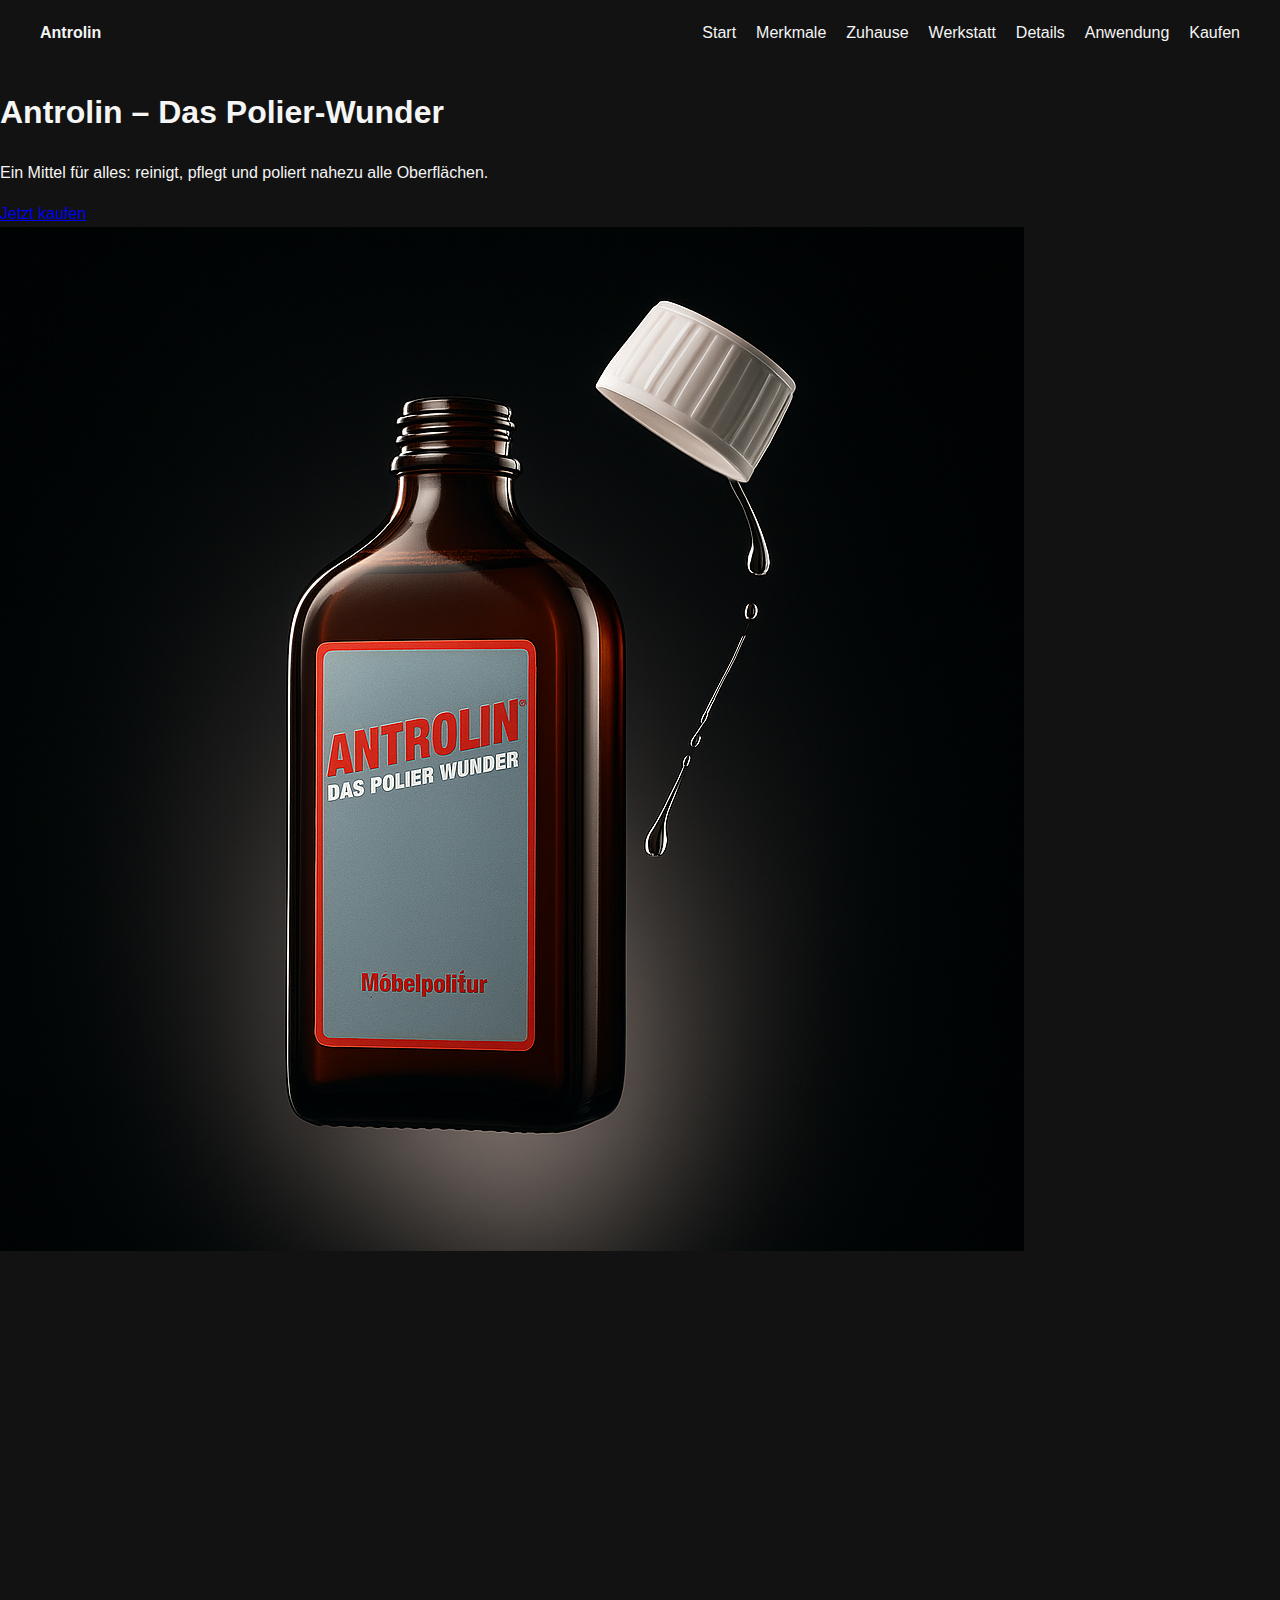
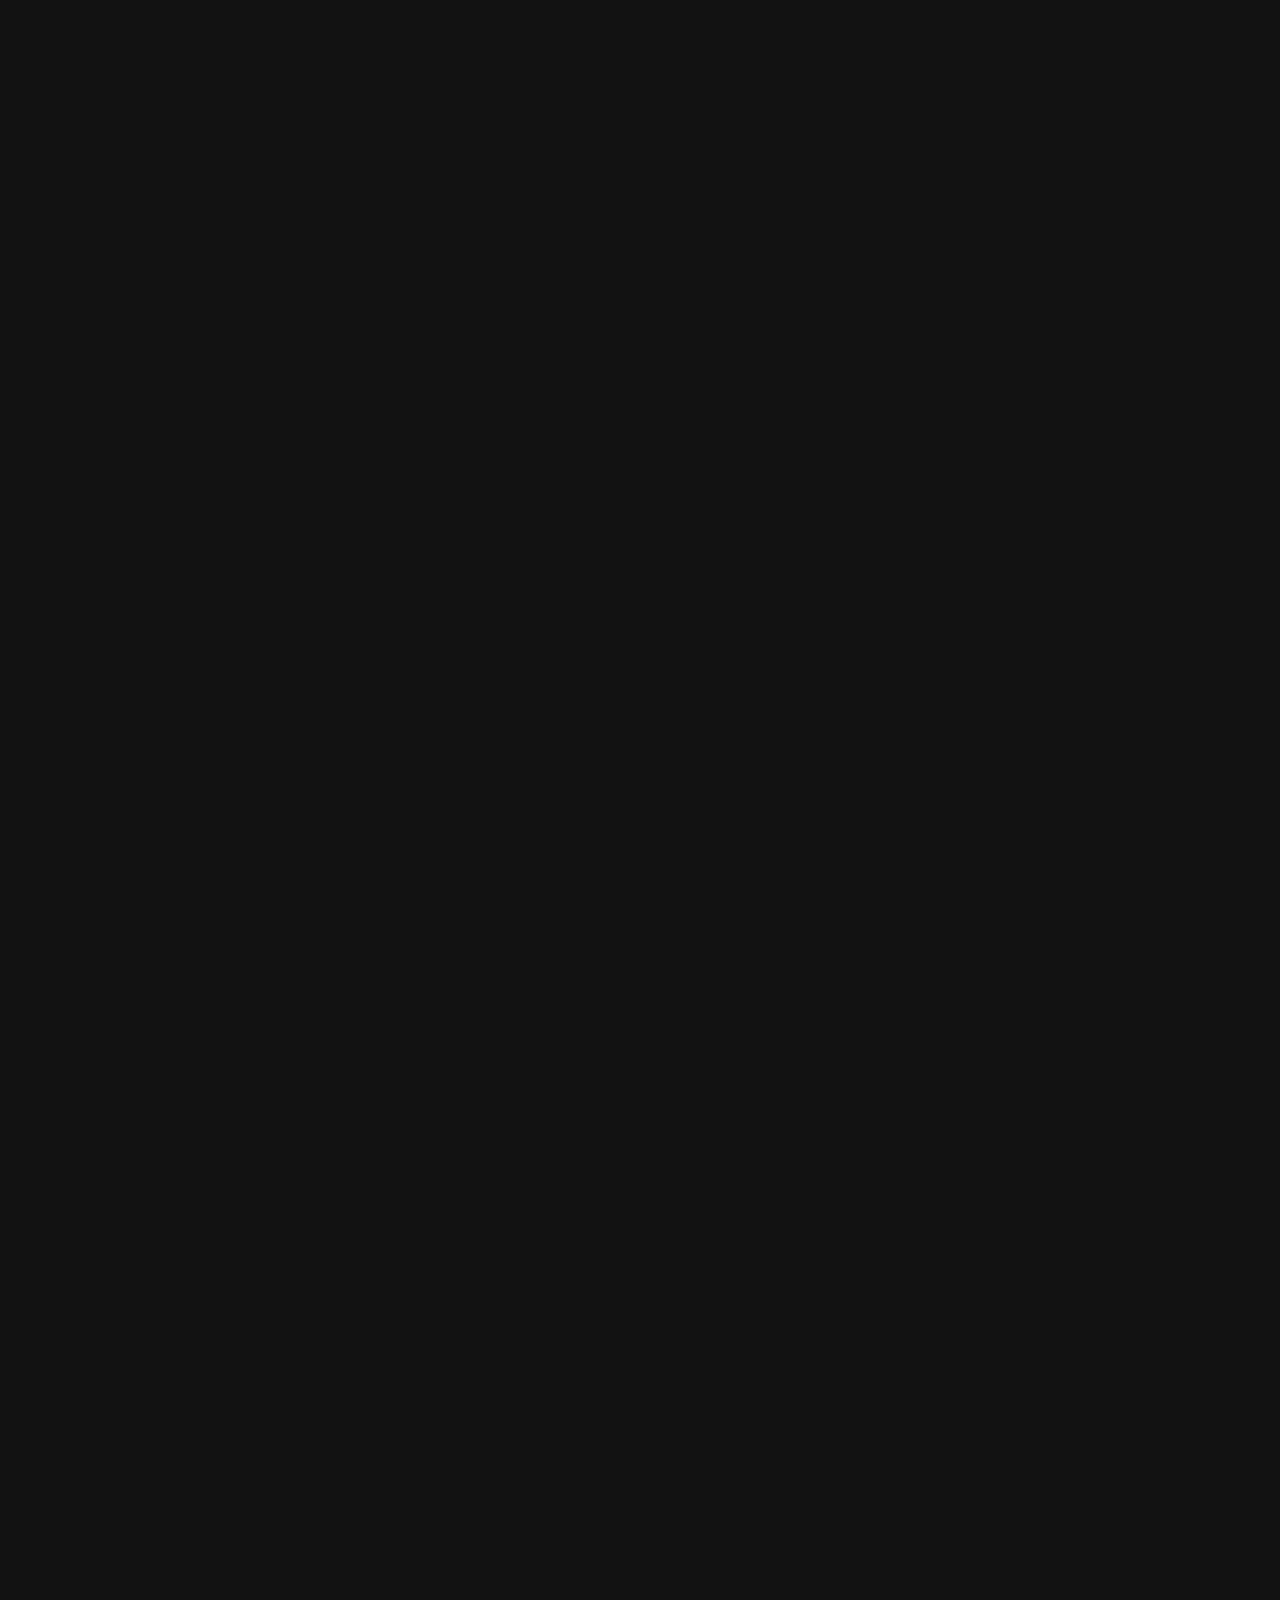
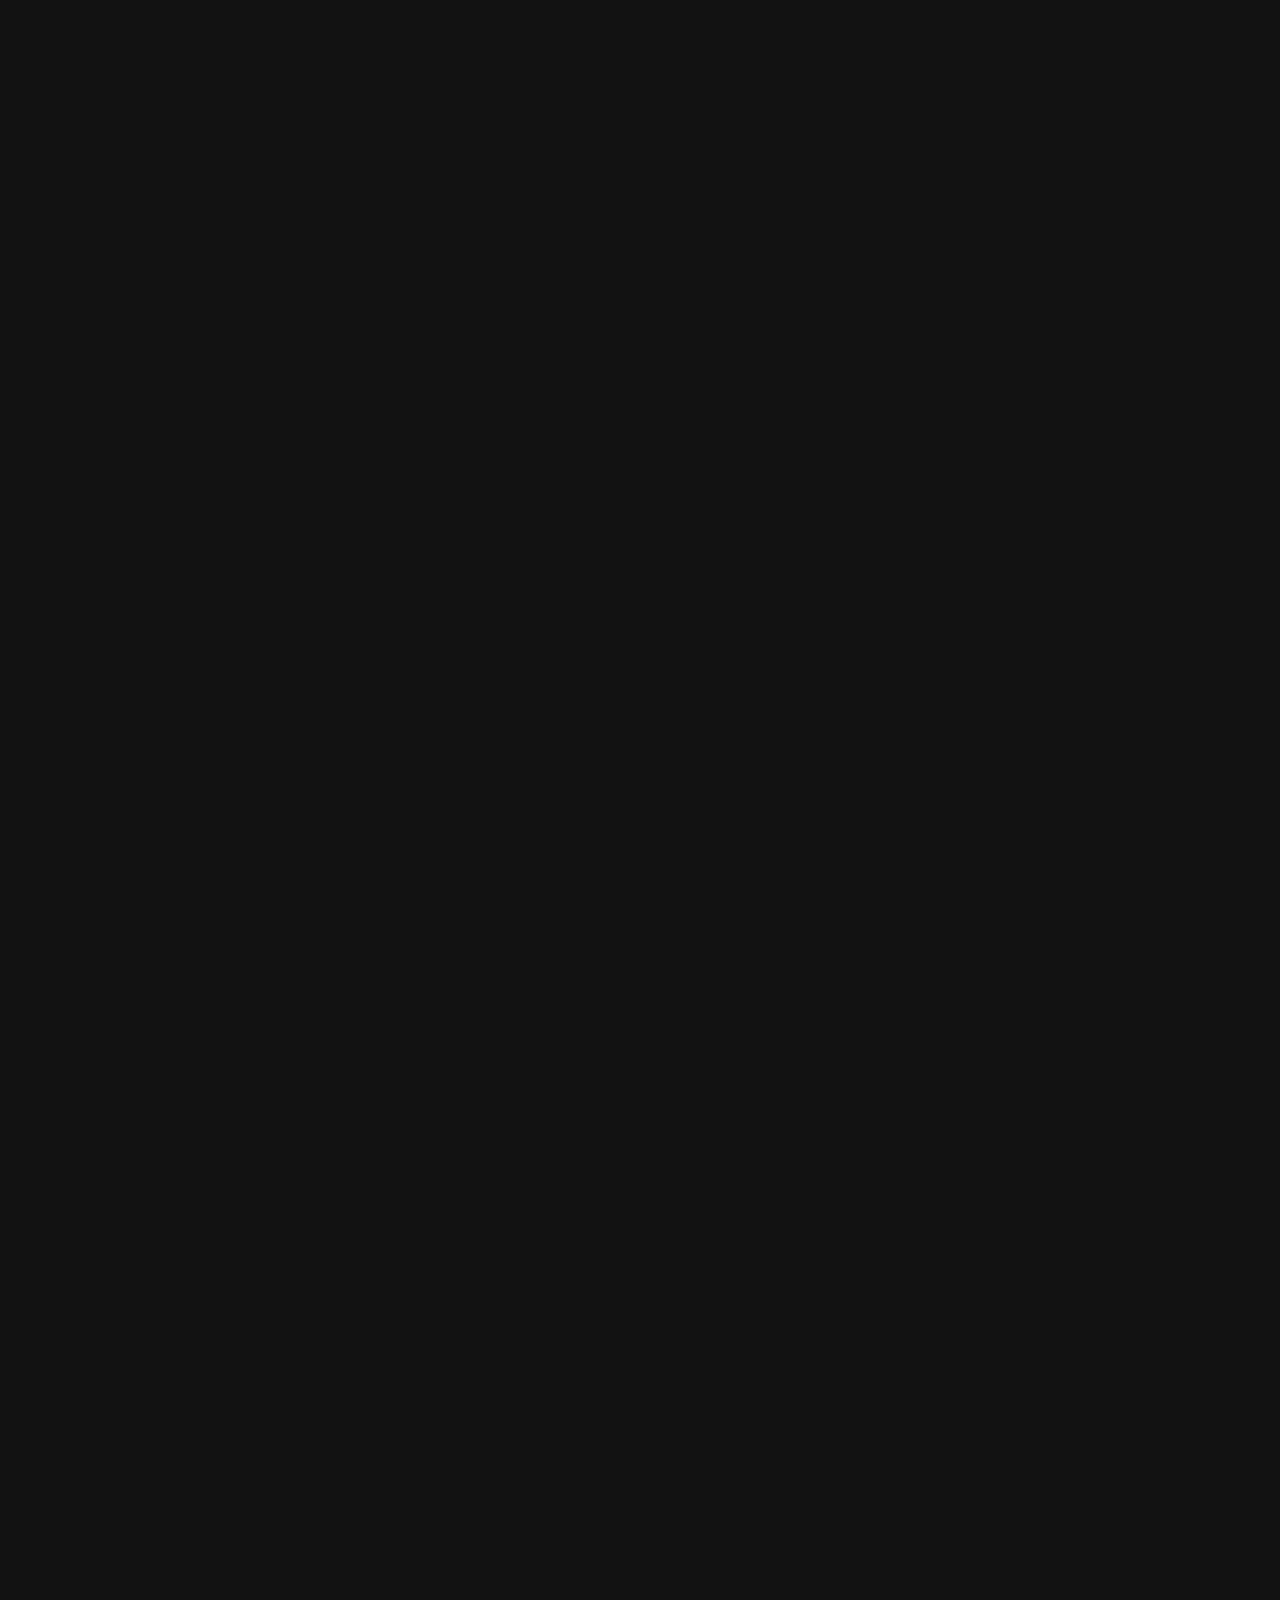
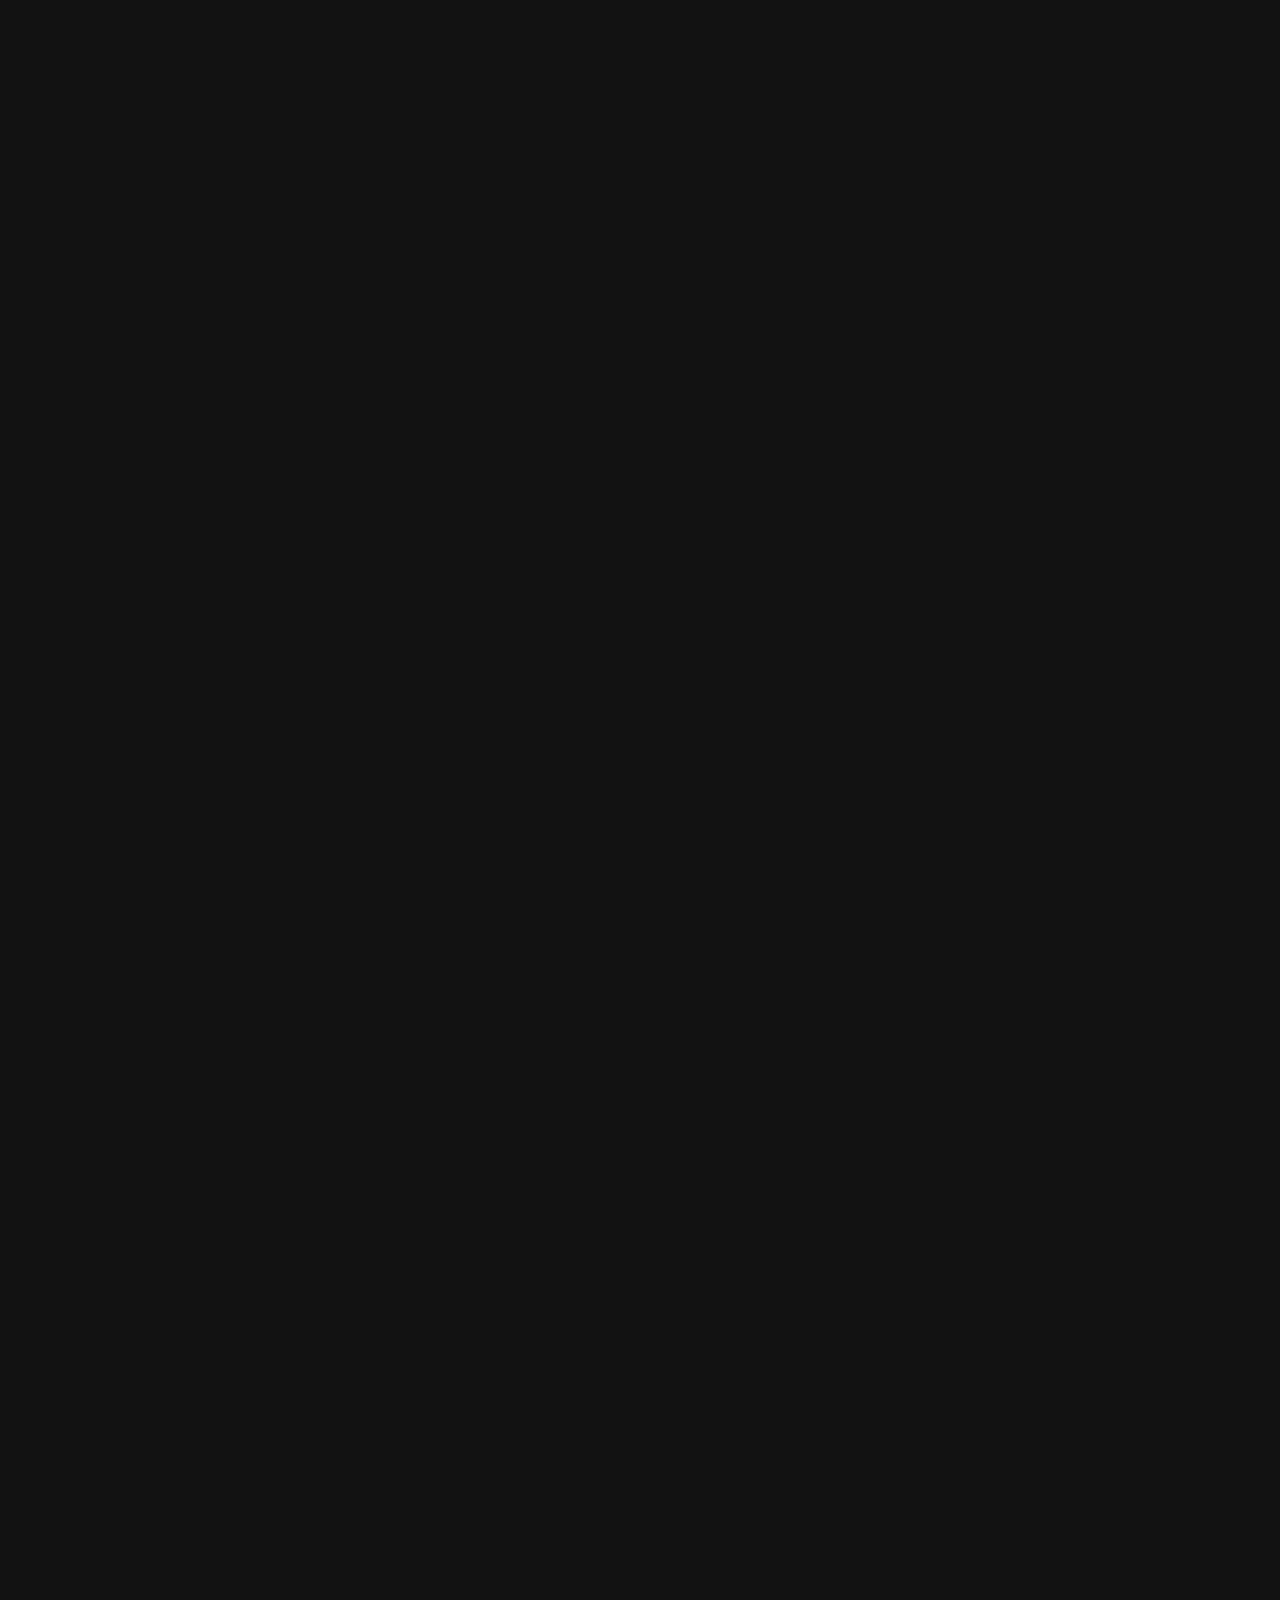
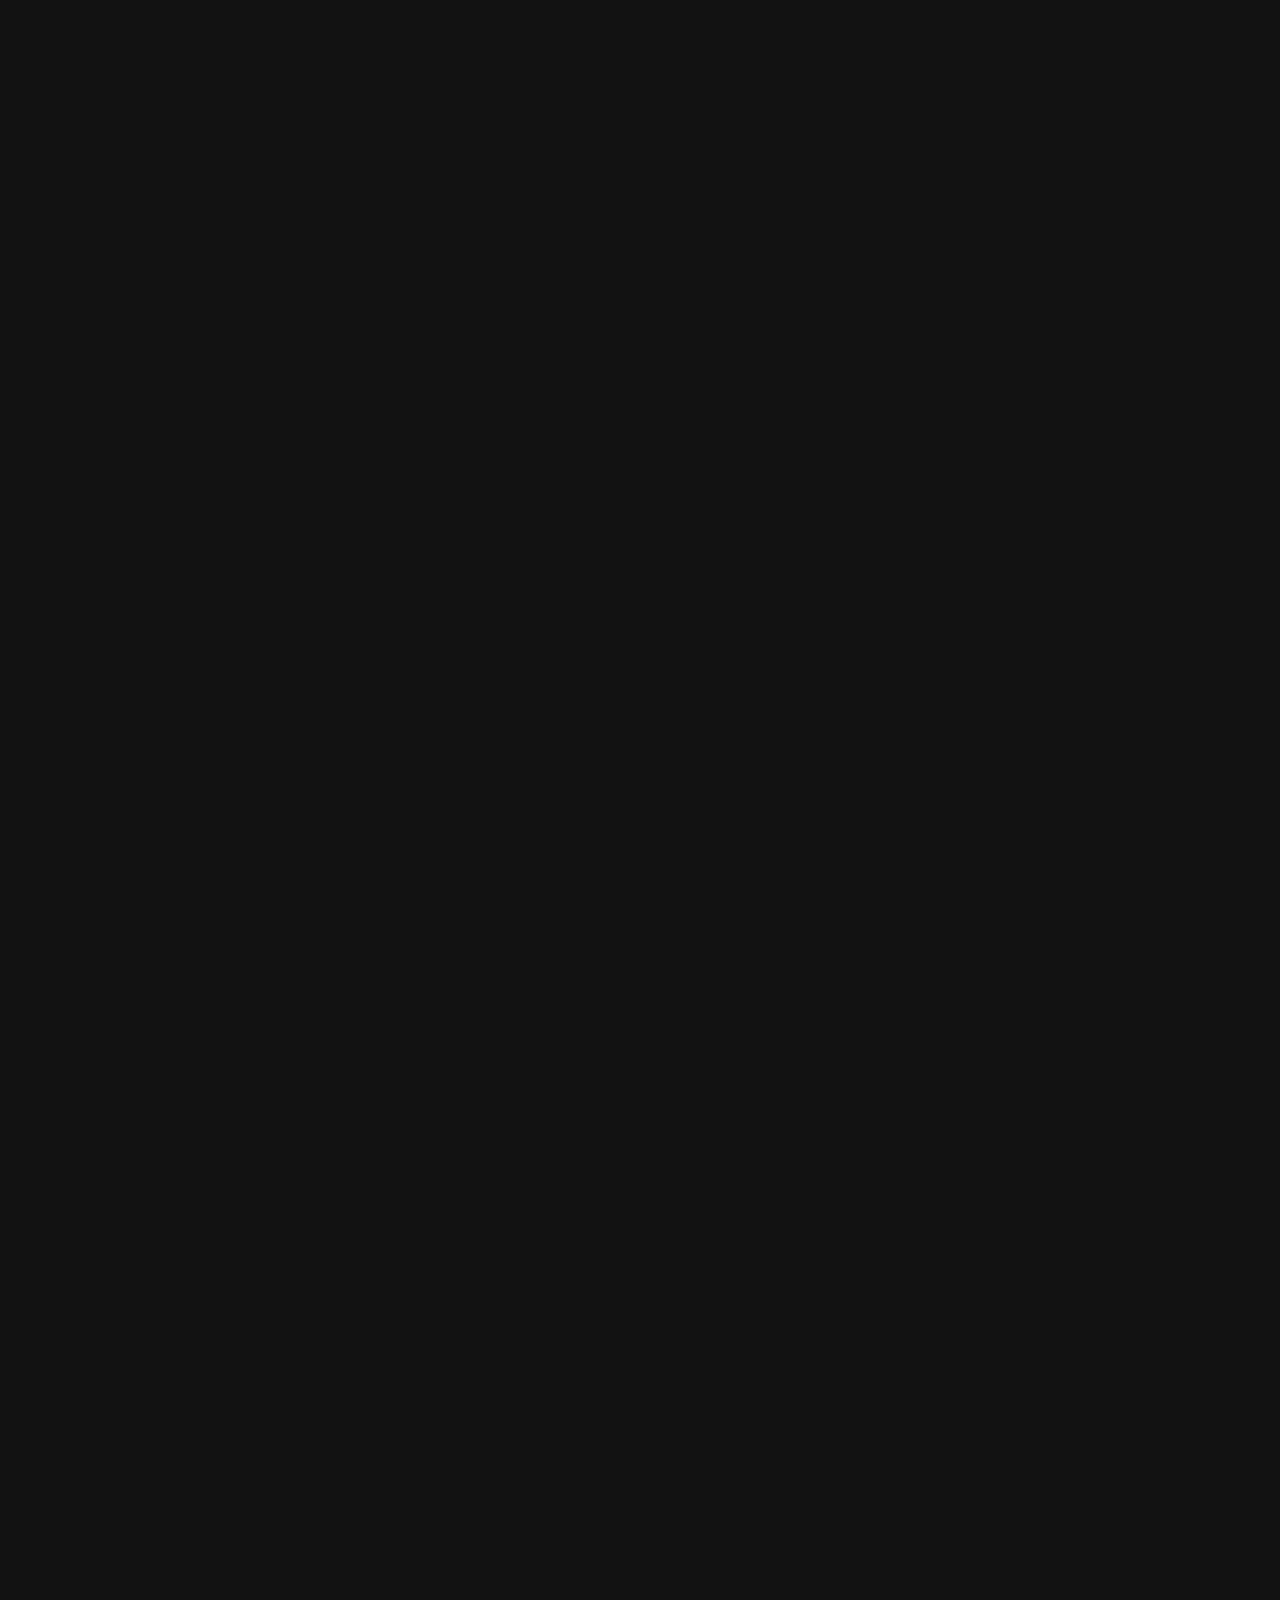
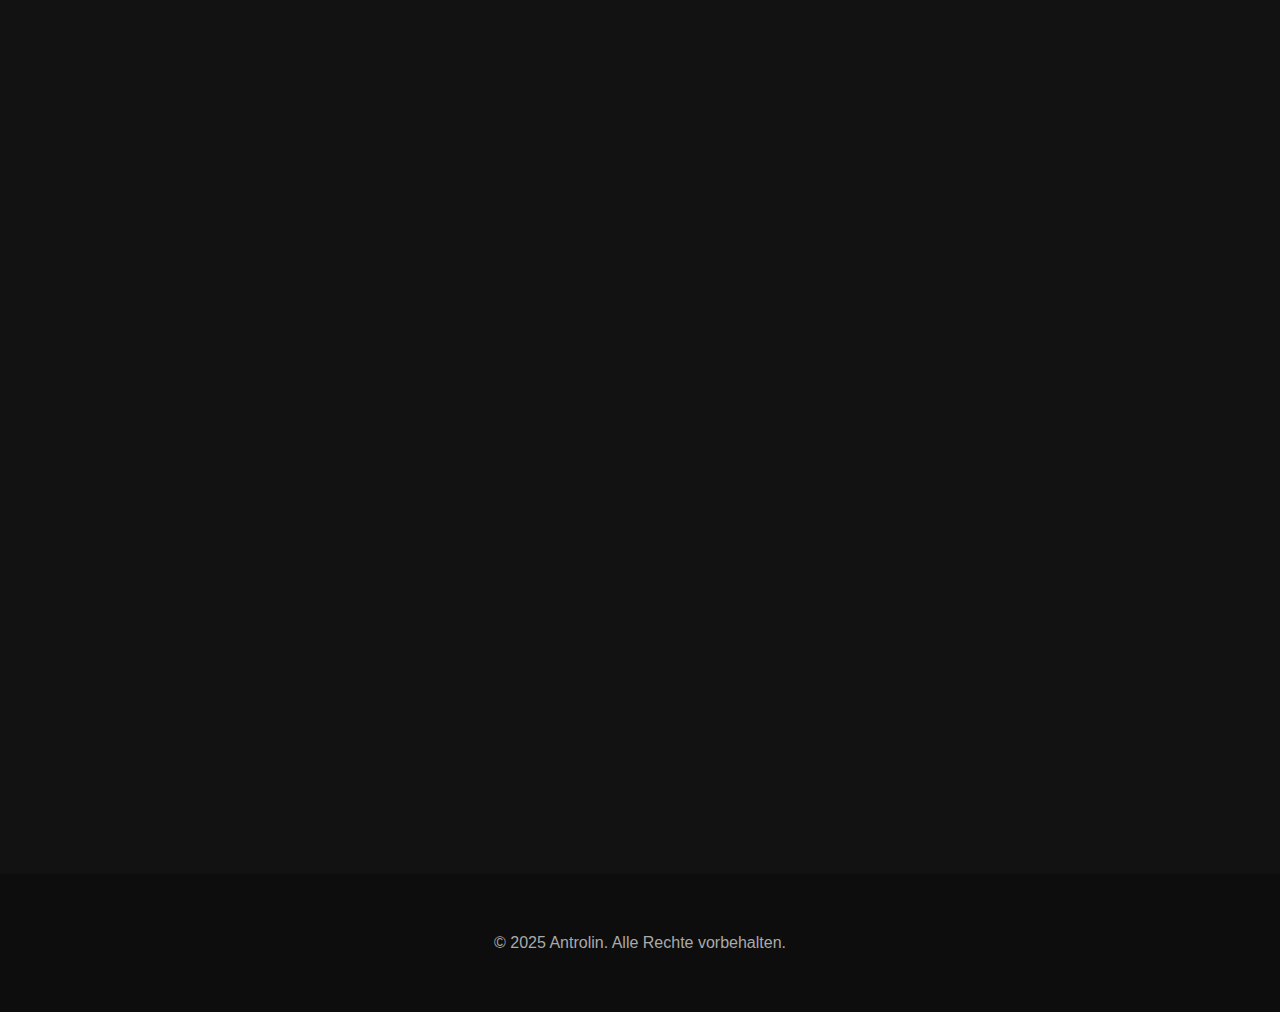
<file: index.html>
<!DOCTYPE html>
<html lang="de">
<head>
  <meta charset="UTF-8">
  <meta name="viewport" content="width=device-width, initial-scale=1.0">
  <title>Antrolin – Das Polier‑Wunder</title>
  <!-- Stylesheet for the site -->
  <link rel="stylesheet" href="style.css">
  <!-- Script that triggers scroll animations -->
  <script defer src="script.js"></script>
</head>
<body>
  <!-- Fixed navigation similar to Apple product pages -->
  <header class="site-header">
    <nav class="container">
      <div class="logo"><strong>Antrolin</strong></div>
      <ul class="nav-list">
        <li><a href="#hero">Start</a></li>
        <li><a href="#features">Merkmale</a></li>
        <li><a href="#home">Zuhause</a></li>
        <li><a href="#workshop">Werkstatt</a></li>
        <li><a href="#details">Details</a></li>
        <li><a href="#demo">Anwendung</a></li>
        <li><a href="#buy">Kaufen</a></li>
      </ul>
    </nav>
  </header>

  <!-- Hero section with a dark backdrop and parallax product image -->
  <section id="hero" class="hero-section">
    <div class="hero-content container scroll-animate">
      <h1>Antrolin&nbsp;– Das Polier‑Wunder</h1>
      <p>Ein Mittel für alles: reinigt, pflegt und poliert nahezu alle Oberflächen.</p>
      <a href="#buy" class="btn primary-btn">Jetzt kaufen</a>
    </div>
    <div class="hero-image">
      <!-- Produkt in Szene gesetzt mit leichtem 3D‑Effekt -->
      <img src="antrolin_product_3d_animation_front.png" alt="Antrolin Produkt" class="scroll-animate">
    </div>
  </section>

  <!-- Product features section with front/back bottle on grey background -->
  <section id="features" class="features-section section-dark">
    <div class="container flex-row scroll-animate">
      <div class="feature-image">
        <img src="antrolin_product_frontandback_grey.png" alt="Antrolin Vorder- und Rückseite">
      </div>
      <div class="feature-text">
        <h2>Unvergleichbare Qualität</h2>
        <p>Antrolin vereint Reinigung, Pflege und Politur in einem einzigen Produkt. Dank seiner sanften, aber wirkungsvollen Formel eignet es sich für Holz, Metall, Kunststoff, Chrom und mehr.</p>
        <p>Die einzigartige Rezeptur schützt Oberflächen vor Verschleiß und bringt strahlenden Glanz zurück – ganz ohne Schmieren.</p>
      </div>
    </div>
  </section>

  <!-- Home environment section emphasising everyday use -->
  <section id="home" class="environment-section">
    <div class="container flex-row reverse scroll-animate">
      <div class="env-text">
        <h2>Für ein glänzendes Zuhause</h2>
        <p>Ob Esstisch, Küchenoberfläche oder Klavier – Antrolin sorgt überall für perfekten Glanz. In Ihrem Zuhause fühlt sich Antrolin genauso wohl wie Sie.</p>
      </div>
      <div class="env-image">
        <img src="antrolin_product_frontandback_inhouse.png" alt="Antrolin im Zuhause">
      </div>
    </div>
  </section>

  <!-- Workshop section emphasising professional use -->
  <section id="workshop" class="environment-section section-dark">
    <div class="container flex-row scroll-animate">
      <div class="env-image">
        <img src="antrolin_product_frontandback_werkstatt.png" alt="Antrolin in der Werkstatt">
      </div>
      <div class="env-text">
        <h2>Perfekt für Werkstatt &amp; Hobby</h2>
        <p>Professionelle Anwender schätzen Antrolin für seine Vielseitigkeit. Von der Werkbank bis zur Garage – Antrolin entfernt Schmutz, schützt Materialien und lässt Ihre Werkstücke wie neu aussehen.</p>
      </div>
    </div>
  </section>


  <!-- Final call‑to‑action section with isolated product and purchase button -->
  <section id="buy" class="cta-section">
    <div class="container scroll-animate">
      <h2>Antrolin für Sie</h2>
      <p>Gönnen Sie Ihren Lieblingsstücken die Pflege, die sie verdienen. Bestellen Sie jetzt Ihre Flasche Antrolin und überzeugen Sie sich selbst.</p>
      <img src="antrolin_product_3d_animation.png" alt="Antrolin Flasche geöffnet" class="cta-image">
      <!-- Shopify Buy Button code for Antrolin product (updated 2025-08-27) -->
      <!-- Updated Shopify Buy Button div ID based on latest snippet from Shopify -->
      <div id="product-component-1756290845679"></div>
      <script type="text/javascript">
        (function() {
          var scriptURL = 'https://sdks.shopifycdn.com/buy-button/latest/buy-button-storefront.min.js';
          if (window.ShopifyBuy) {
            if (window.ShopifyBuy.UI) {
              ShopifyBuyInit();
            } else {
              loadScript();
            }
          } else {
            loadScript();
          }
          function loadScript() {
            var script = document.createElement('script');
            script.async = true;
            script.src = scriptURL;
            (document.head || document.body).appendChild(script);
            script.onload = ShopifyBuyInit;
          }
          function ShopifyBuyInit() {
          var client = ShopifyBuy.buildClient({
              domain: '6ciira-iw.myshopify.com',
              // Updated storefront access token from latest Shopify Buy Button snippet (ensures buy button loads correctly)
              storefrontAccessToken: '69246f2aaf3e96d068649d003b7859c7a',
            });
            ShopifyBuy.UI.onReady(client).then(function (ui) {
              ui.createComponent('product', {
                id: '9779787858262',
                // Updated node reference to match the updated Buy Button container
                node: document.getElementById('product-component-1756290845679'),
                moneyFormat: 'CHF {{amount}}',
                options: {
                  product: {
                    buttonDestination: 'checkout',
                    contents: {
                      // Show only the buy button and hide the default product image/title/price.
                      button: true,
                      img: false,
                      title: false,
                      price: false,
                      description: false,
                    },
                    text: {
                      button: 'In den Warenkorb',
                    },
                  },
                  cart: {
                    startOpen: false,
                    text: {
                      title: 'Warenkorb',
                      total: 'Total',
                      button: 'Zur Kasse',
                    },
                  },
                  modalProduct: {
                    contents: {
                      img: true,
                      imgWithCarousel: true,
                      variantTitle: false,
                      button: true,
                      buttonWithQuantity: true,
                    },
                    styles: {
                      product: {
                        '@media (min-width: 601px)': {
                          'max-width': '100%',
                          'margin-left': '0',
                          'margin-bottom': '0',
                        },
                      },
                      button: {
                        'background-color': '#d1081d',
                        ':hover': {
                          'background-color': '#a80613',
                        },
                        ':focus': {
                          'background-color': '#a80613',
                        },
                      },
                    },
                  },
                  toggle: {
                    styles: {
                      toggle: {
                        'background-color': '#d1081d',
                        ':hover': {
                          'background-color': '#a80613',
                        },
                        ':focus': {
                          'background-color': '#a80613',
                        },
                      },
                    },
                  },
                },
              });
            });
          }
        })();
      </script>
    </div>
  </section>

  <!-- Details section with back label and composition information -->
  <section id="details" class="features-section section-dark">
    <div class="container flex-row reverse scroll-animate">
      <div class="feature-image">
        <img src="antrolin_pproduct_back_grey_background.png" alt="Antrolin Rückseite">
      </div>
      <div class="feature-text">
        <h2>Sorgfältige Rezeptur</h2>
        <p>Auf der Rückseite der Flasche finden Sie detaillierte Angaben zur Anwendung und den Inhaltsstoffen. Antrolin setzt auf hochwertige Wachse und milde Tenside, die schonend reinigen und gleichzeitig einen langlebigen Schutzfilm bilden.</p>
        <p>Die ergonomische 200&nbsp;ml‑Flasche ist handlich, ergiebig und überzeugt mit ihrem zeitlosen Design.</p>
      </div>
    </div>
  </section>

  <!-- Demo section showing the product in action -->
  <section id="demo" class="environment-section">
    <div class="container flex-row scroll-animate">
      <div class="env-image">
        <img src="antrolin_product_on_table_in_use.png" alt="Antrolin in Anwendung">
      </div>
      <div class="env-text">
        <h2>Einfache Anwendung</h2>
        <p>Tragen Sie Antrolin auf ein weiches Tuch auf und arbeiten Sie es mit kreisenden Bewegungen in die Oberfläche ein. Ein Abwischen mit einem trockenen Tuch reicht aus, um sofortigen Glanz zu erzielen.</p>
        <p>Dank der durchdachten Formel genügt eine kleine Menge – ein Tropfen Antrolin wirkt wahre Wunder.</p>
      </div>
    </div>
  </section>

  <!-- Footer with minimal information -->
  <footer class="site-footer">
    <div class="container">
      <p>&copy; 2025 Antrolin. Alle Rechte vorbehalten.</p>
    </div>
  </footer>
</body>
</html>
</file>
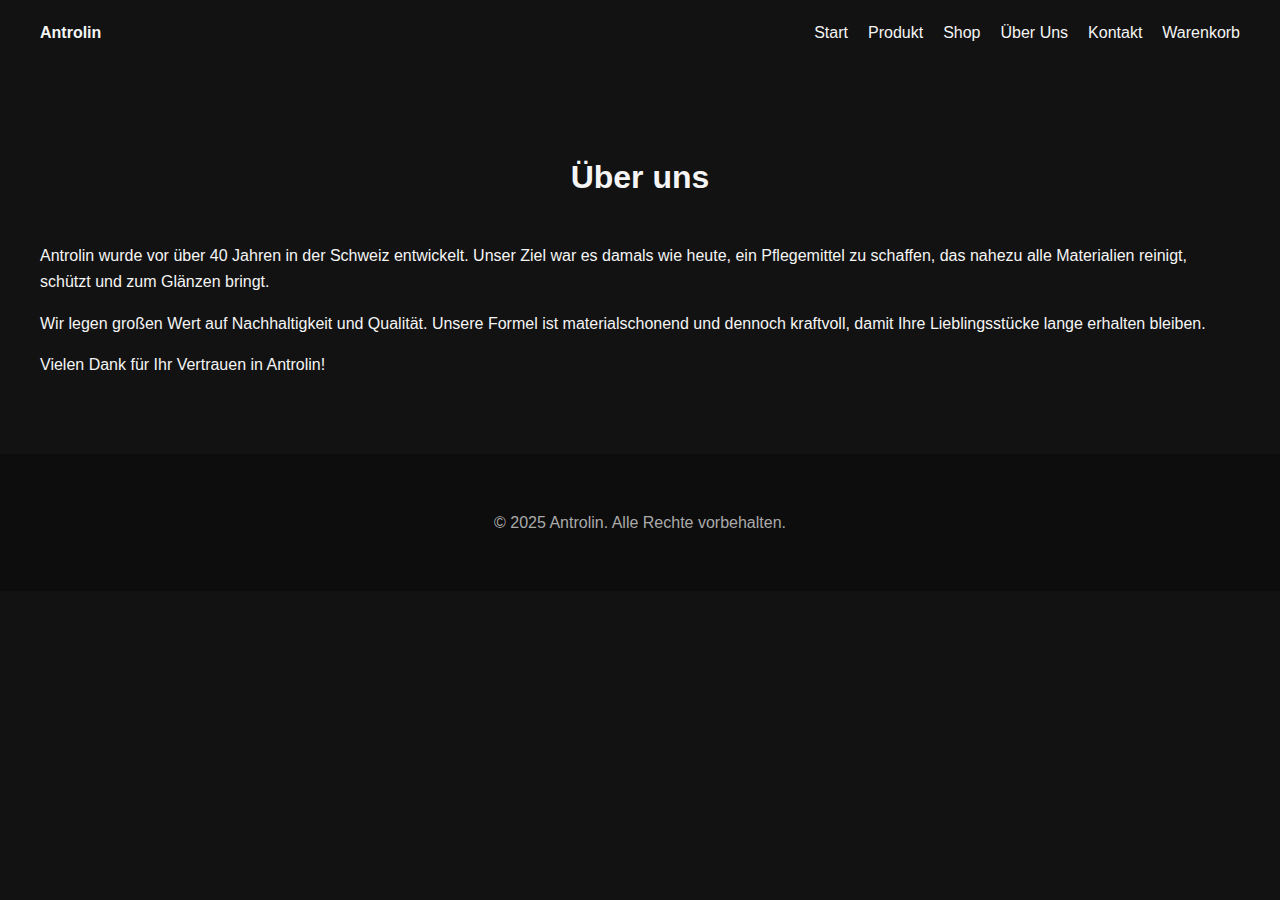
<file: about-us.html>
<!DOCTYPE html>
<html lang="de">
<head>
  <meta charset="UTF-8">
  <meta name="viewport" content="width=device-width, initial-scale=1.0">
  <title>Über Uns – Antrolin</title>
  <link rel="stylesheet" href="style.css">
</head>
<body>
  <header>
    <nav>
      <div class="logo"><strong>Antrolin</strong></div>
      <ul>
        <li><a href="index.html">Start</a></li>
        <li><a href="produkt.html">Produkt</a></li>
        <li><a href="shop.html">Shop</a></li>
        <li><a href="about-us.html">Über&nbsp;Uns</a></li>
        <li><a href="contact.html">Kontakt</a></li>
        <li><a href="cart.html">Warenkorb</a></li>
      </ul>
    </nav>
  </header>

  <section class="section">
    <h2>Über uns</h2>
    <p>Antrolin wurde vor über 40 Jahren in der Schweiz entwickelt. Unser Ziel war es damals wie heute, ein Pflegemittel zu schaffen, das nahezu alle Materialien reinigt, schützt und zum Glänzen bringt.</p>
    <p>Wir legen großen Wert auf Nachhaltigkeit und Qualität. Unsere Formel ist materialschonend und dennoch kraftvoll, damit Ihre Lieblingsstücke lange erhalten bleiben.</p>
    <p>Vielen Dank für Ihr Vertrauen in Antrolin!</p>
  </section>

  <footer>
    <p>&copy; 2025 Antrolin. Alle Rechte vorbehalten.</p>
  </footer>
</body>
</html>
</file>
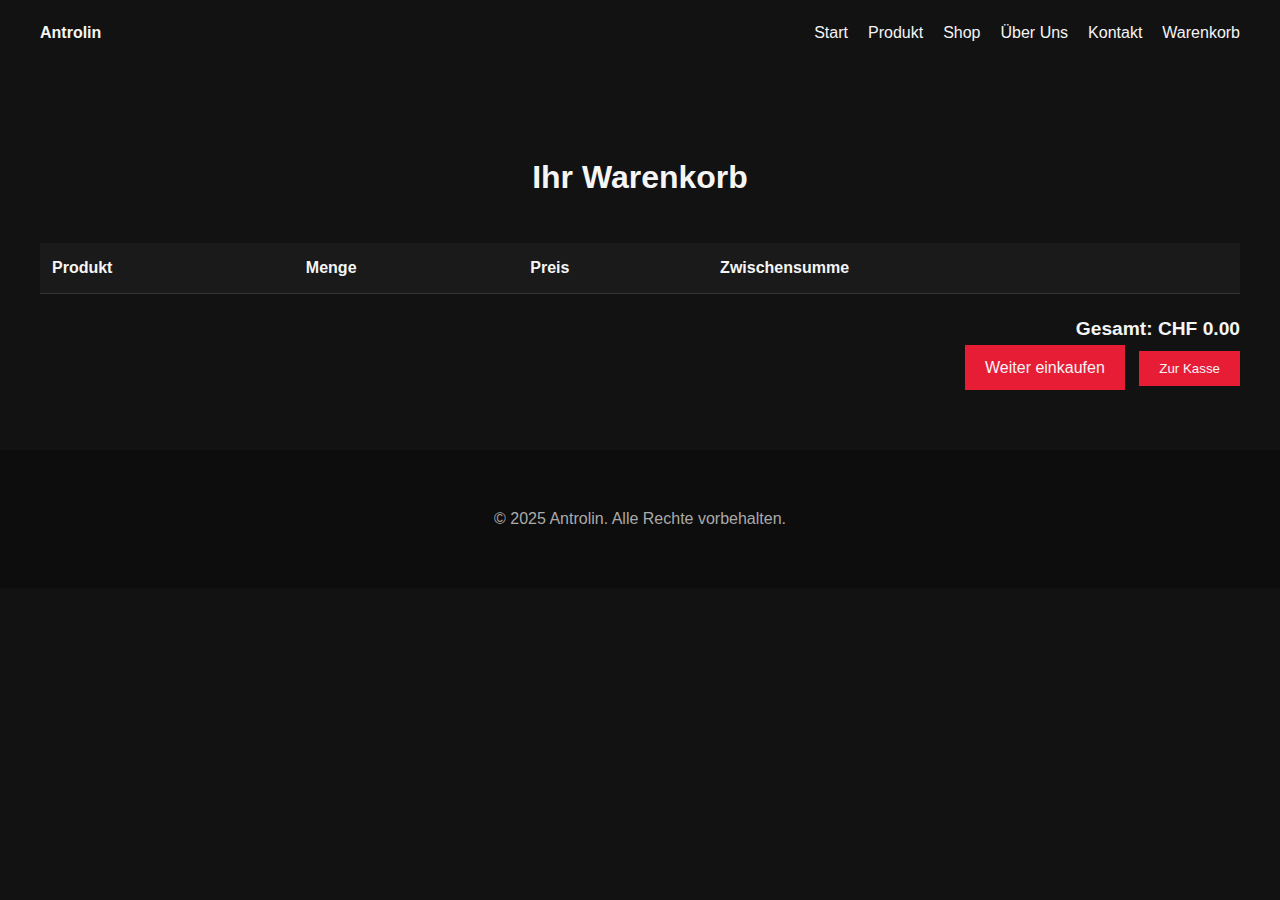
<file: cart.html>
<!DOCTYPE html>
<html lang="de">
<head>
  <meta charset="UTF-8">
  <meta name="viewport" content="width=device-width, initial-scale=1.0">
  <title>Warenkorb – Antrolin</title>
  <link rel="stylesheet" href="style.css">
  <script defer src="script.js"></script>
</head>
<body id="cart-page">
  <header>
    <nav>
      <div class="logo"><strong>Antrolin</strong></div>
      <ul>
        <li><a href="index.html">Start</a></li>
        <li><a href="produkt.html">Produkt</a></li>
        <li><a href="shop.html">Shop</a></li>
        <li><a href="about-us.html">Über&nbsp;Uns</a></li>
        <li><a href="contact.html">Kontakt</a></li>
        <li><a href="cart.html">Warenkorb</a></li>
      </ul>
    </nav>
  </header>

  <section class="section scroll-animate">
    <h2>Ihr Warenkorb</h2>
    <table>
      <thead>
        <tr>
          <th>Produkt</th>
          <th>Menge</th>
          <th>Preis</th>
          <th>Zwischensumme</th>
          <th></th>
        </tr>
      </thead>
      <tbody id="cart-table-body">
        <!-- Cart items will be inserted here by JS -->
      </tbody>
    </table>
    <div class="cart-total">
      <strong>Gesamt: <span id="cart-subtotal">CHF 0.00</span></strong>
    </div>
    <div class="cart-actions">
      <a href="shop.html">Weiter einkaufen</a>
      <button onclick="checkout()">Zur Kasse</button>
    </div>
  </section>

  <footer>
    <p>&copy; 2025 Antrolin. Alle Rechte vorbehalten.</p>
  </footer>
</body>
</html>
</file>
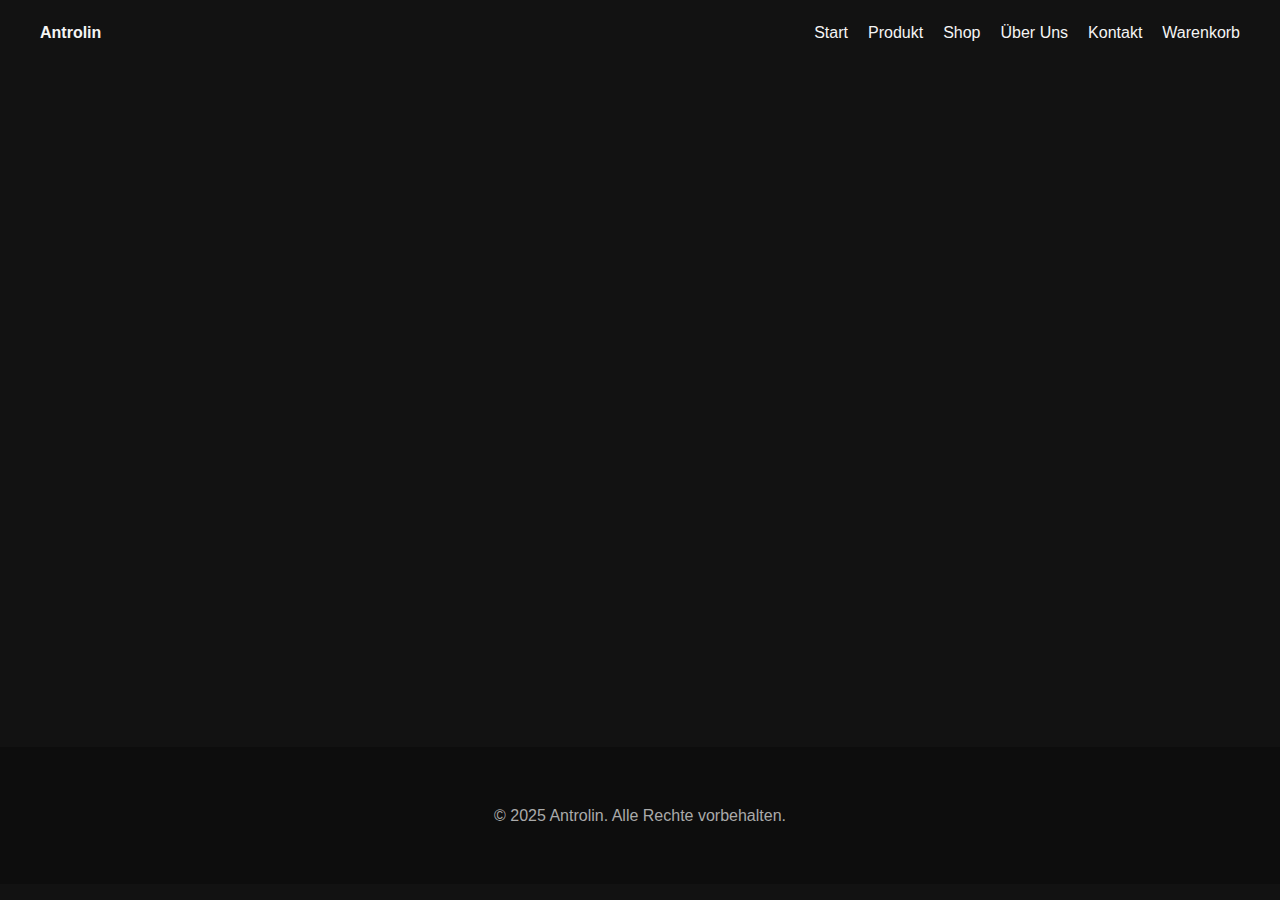
<file: contact.html>
<!DOCTYPE html>
<html lang="de">
<head>
  <meta charset="UTF-8">
  <meta name="viewport" content="width=device-width, initial-scale=1.0">
  <title>Kontakt – Antrolin</title>
  <link rel="stylesheet" href="style.css">
</head>
<body>
  <header>
    <nav>
      <div class="logo"><strong>Antrolin</strong></div>
      <ul>
        <li><a href="index.html">Start</a></li>
        <li><a href="produkt.html">Produkt</a></li>
        <li><a href="shop.html">Shop</a></li>
        <li><a href="about-us.html">Über&nbsp;Uns</a></li>
        <li><a href="contact.html">Kontakt</a></li>
        <li><a href="cart.html">Warenkorb</a></li>
      </ul>
    </nav>
  </header>

  <section class="section scroll-animate">
    <h2>Kontakt</h2>
    <p>Wir freuen uns auf Ihre Nachricht! Nutzen Sie unser Formular oder kontaktieren Sie uns direkt per E‑Mail oder Telefon.</p>
    <form onsubmit="alert('Vielen Dank für Ihre Nachricht!'); return false;">
      <div style="margin-bottom: 15px;">
        <label for="name">Name:</label><br>
        <input type="text" id="name" name="name" required style="width: 100%; padding: 8px;">
      </div>
      <div style="margin-bottom: 15px;">
        <label for="email">E‑Mail:</label><br>
        <input type="email" id="email" name="email" required style="width: 100%; padding: 8px;">
      </div>
      <div style="margin-bottom: 15px;">
        <label for="message">Nachricht:</label><br>
        <textarea id="message" name="message" rows="5" required style="width: 100%; padding: 8px;"></textarea>
      </div>
      <button type="submit" class="cta">Absenden</button>
    </form>
    <p style="margin-top:20px;">Oder schreiben Sie uns an <a href="mailto:info@antrolin.ch" style="color: var(--primary-color);">info@antrolin.ch</a> oder rufen Sie uns unter +41 44 123 45 67 an.</p>
  </section>

  <footer>
    <p>&copy; 2025 Antrolin. Alle Rechte vorbehalten.</p>
  </footer>
</body>
</html>
</file>
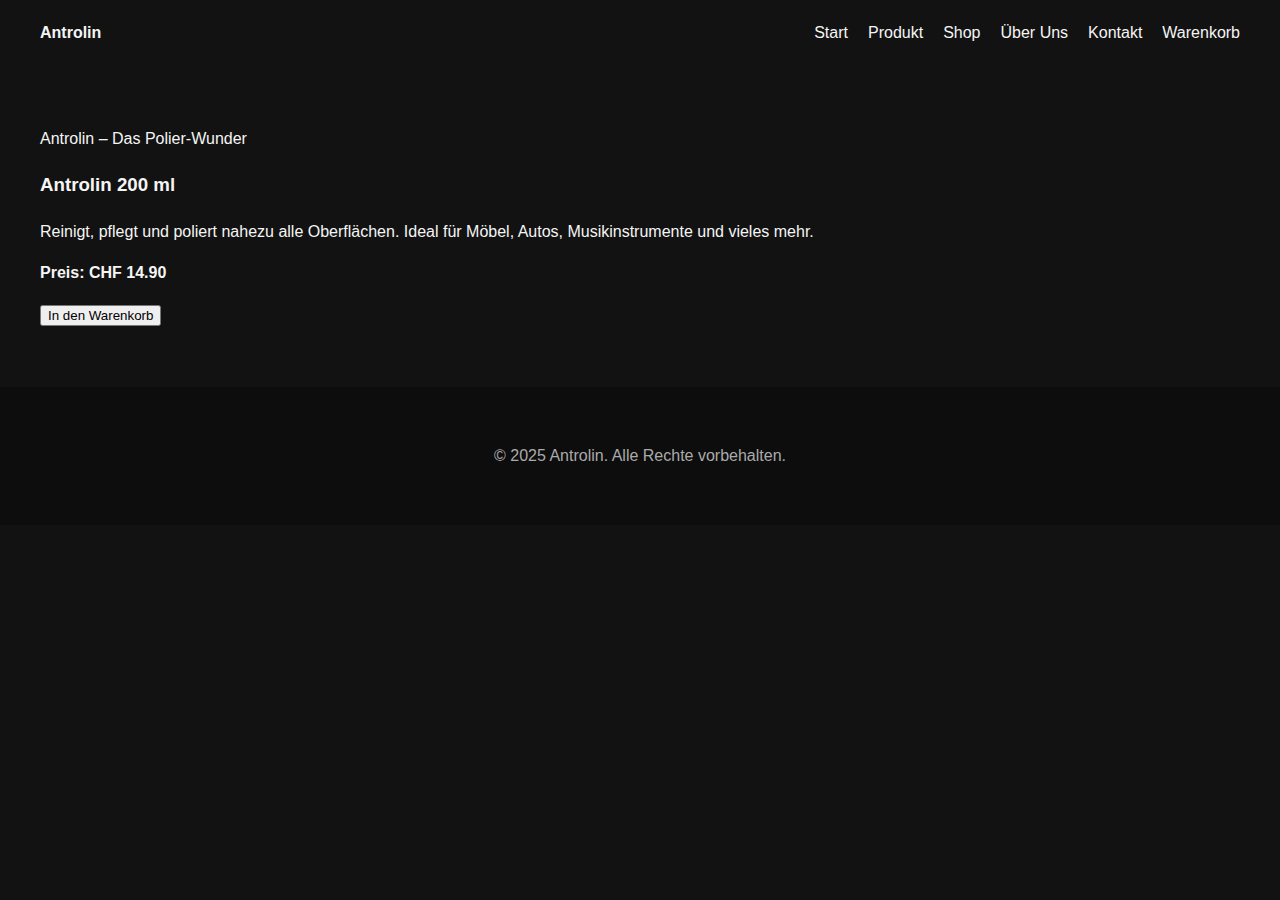
<file: produkt.html>
<!DOCTYPE html>
<html lang="de">
<head>
  <meta charset="UTF-8">
  <meta name="viewport" content="width=device-width, initial-scale=1.0">
  <title>Produkt – Antrolin</title>
  <link rel="stylesheet" href="style.css">
  <script defer src="script.js"></script>
</head>
<body>
  <header>
    <nav>
      <div class="logo"><strong>Antrolin</strong></div>
      <ul>
        <li><a href="index.html">Start</a></li>
        <li><a href="produkt.html">Produkt</a></li>
        <li><a href="shop.html">Shop</a></li>
        <li><a href="about-us.html">Über&nbsp;Uns</a></li>
        <li><a href="contact.html">Kontakt</a></li>
        <li><a href="cart.html">Warenkorb</a></li>
      </ul>
    </nav>
  </header>

  <section class="section scroll-animate">
  <h
      2>Antrolin – Das Polier‑Wunder</h2>
    
   
    <divclass="product-card" style="margin: 0 auto;">
      <h3>Antrolin 200&nbsp;ml</h3>
      <p>Reinigt, pflegt und poliert nahezu alle Oberflächen. Ideal für Möbel, Autos, Musikinstrumente und vieles mehr.</p>
      <p><strong>Preis: CHF 14.90</strong></p>
      <button onclick="addToCart('antrolin', 'Antrolin 200 ml', 14.90)">In den Warenkorb</button>
    </div>
  </section>

  <footer>
    <p>&copy; 2025 Antrolin. Alle Rechte vorbehalten.</p>
  </footer>
</body>
</html>
</file>
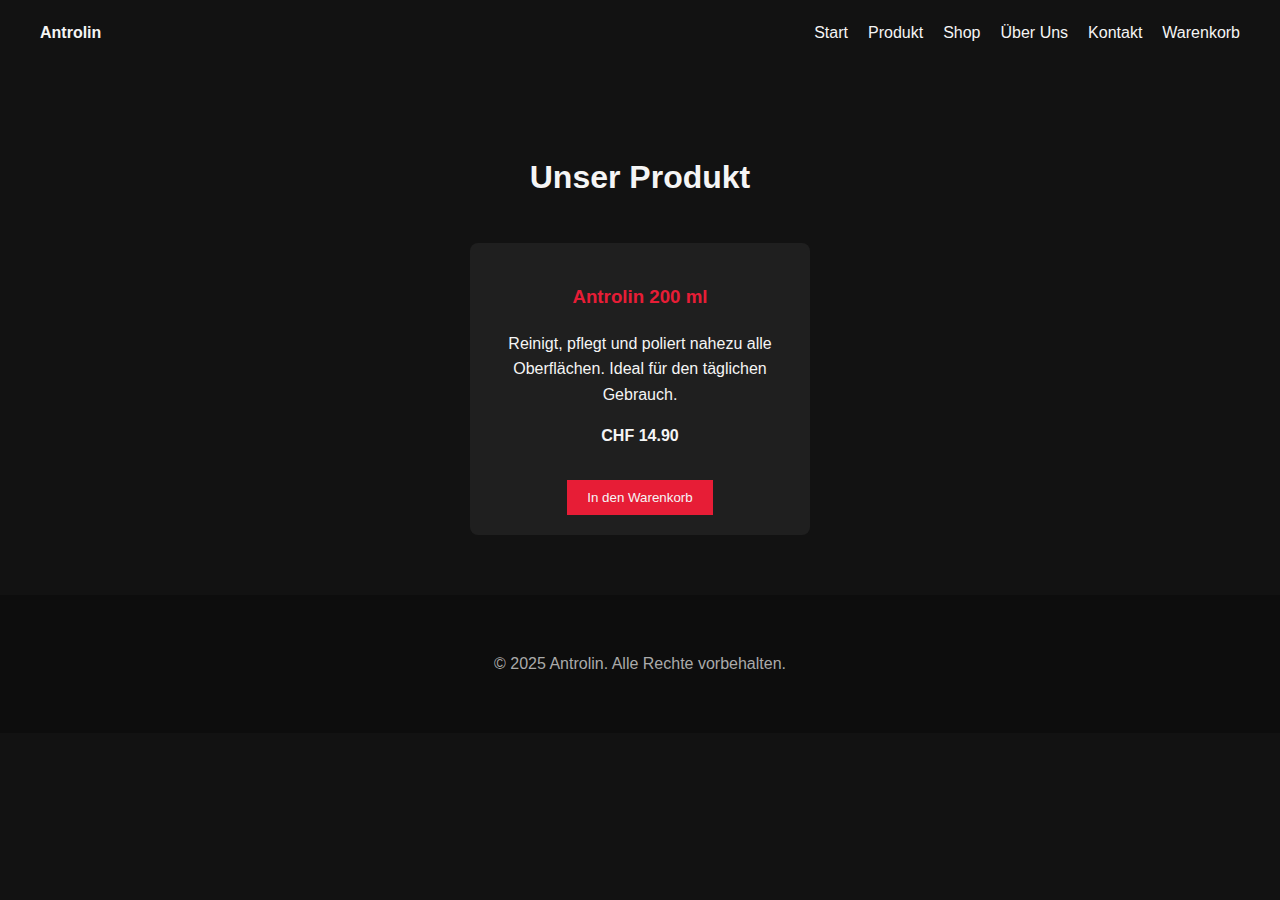
<file: shop.html>
<!DOCTYPE html>
<html lang="de">
<head>
  <meta charset="UTF-8">
  <meta name="viewport" content="width=device-width, initial-scale=1.0">
  <title>Shop – Antrolin</title>
  <link rel="stylesheet" href="style.css">
  <script defer src="script.js"></script>
</head>
<body>
  <header>
    <nav>
      <div class="logo"><strong>Antrolin</strong></div>
      <ul>
        <li><a href="index.html">Start</a></li>
        <li><a href="produkt.html">Produkt</a></li>
        <li><a href="shop.html">Shop</a></li>
        <li><a href="about-us.html">Über&nbsp;Uns</a></li>
        <li><a href="contact.html">Kontakt</a></li>
        <li><a href="cart.html">Warenkorb</a></li>
      </ul>
    </nav>
  </header>

  <section class="section">
    <h2>Unser Produkt</h2>
    <div class="products">
      <div class="product-card">
        <h3>Antrolin 200&nbsp;ml</h3>
        <p>Reinigt, pflegt und poliert nahezu alle Oberflächen. Ideal für den täglichen Gebrauch.</p>
        <p><strong>CHF 14.90</strong></p>
        <button onclick="addToCart('antrolin', 'Antrolin 200 ml', 14.90)">In den Warenkorb</button>
      </div>
    </div>
  </section>

  <footer>
    <p>&copy; 2025 Antrolin. Alle Rechte vorbehalten.</p>
  </footer>
</body>
</html>
</file>
<file: style.css>
/* Antrolin Website Styles */
:root {
  --bg-color: #121212;
  --primary-color: #e71d36;
  --secondary-color: #1f1f1f;
  --text-color: #f5f5f5;
  --muted-color: #aaaaaa;
}

body {
  margin: 0;
  font-family: Arial, sans-serif;
  background-color: var(--bg-color);
  color: var(--text-color);
  line-height: 1.6;
}

header {
  background: var(--bg-color);
  padding: 20px;
  position: sticky;
  top: 0;
  z-index: 1000;
}

nav {
  display: flex;
  justify-content: space-between;
  align-items: center;
  max-width: 1200px;
  margin: 0 auto;
}

nav ul {
  list-style: none;
  display: flex;
  gap: 20px;
  margin: 0;
  padding: 0;
}

nav a {
  color: var(--text-color);
  text-decoration: none;
  font-weight: 500;
  transition: color 0.3s;
}

nav a:hover {
  color: var(--primary-color);
}

.hero {
  background: linear-gradient(135deg, #2b2b2b, #0d0d0d);
  padding: 100px 20px;
  text-align: center;
  background-attachment: scroll;
}

/* Parallax variant: background fixed for subtle parallax effect */
.hero.parallax {
  background-attachment: fixed;
  background-size: cover;
  background-position: center;
}

.hero h1 {
  font-size: 3rem;
  margin-bottom: 10px;
}

.hero p {
  font-size: 1.2rem;
  margin-bottom: 30px;
}

button.cta {
  background: var(--primary-color);
  color: var(--text-color);
  border: none;
  padding: 15px 30px;
  font-size: 1rem;
  cursor: pointer;
  transition: background 0.3s;
}

button.cta:hover {
  background: #c4162b;
}

.section {
  padding: 60px 20px;
  max-width: 1200px;
  margin: 0 auto;
}

.section h2 {
  text-align: center;
  margin-bottom: 40px;
  font-size: 2rem;
}

.features {
  display: flex;
  flex-wrap: wrap;
  gap: 20px;
  justify-content: center;
}

.feature {
  flex: 1 1 300px;
  background: var(--secondary-color);
  padding: 20px;
  border-radius: 8px;
  text-align: center;
}

.feature h3 {
  margin-top: 0;
  color: var(--primary-color);
}

/* Scroll animation styles */
.scroll-animate {
  opacity: 0;
  transform: translateY(20px);
  transition: opacity 0.8s ease-out, transform 0.8s ease-out;
}
.scroll-animate.in-view {
  opacity: 1;
  transform: translateY(0);
}

footer {
  background: #0d0d0d;
  padding: 40px 20px;
  text-align: center;
  color: var(--muted-color);
}

/* Product card */
.products {
  display: flex;
  flex-wrap: wrap;
  justify-content: center;
  gap: 20px;
}

.product-card {
  background: var(--secondary-color);
  border-radius: 8px;
  padding: 20px;
  width: 300px;
  text-align: center;
}

.product-card h3 {
  color: var(--primary-color);
}

.product-card button {
  margin-top: 15px;
  padding: 10px 20px;
  background: var(--primary-color);
  border: none;
  color: var(--text-color);
  cursor: pointer;
}

.product-card button:hover {
  background: #c4162b;
}

/* Table styles for cart */
table {
  width: 100%;
  border-collapse: collapse;
  margin-bottom: 20px;
}

table th, table td {
  padding: 12px;
  border-bottom: 1px solid #333;
  text-align: left;
}

table th {
  background: #1a1a1a;
}

.cart-total {
  text-align: right;
  font-size: 1.2rem;
  margin-top: 20px;
}

.cart-actions {
  text-align: right;
}

.cart-actions a, .cart-actions button {
  display: inline-block;
  background: var(--primary-color);
  color: var(--text-color);
  padding: 10px 20px;
  margin-left: 10px;
  border: none;
  text-decoration: none;
  cursor: pointer;
}

.cart-actions a:hover, .cart-actions button:hover {
  background: #c4162b;
}
</file>
